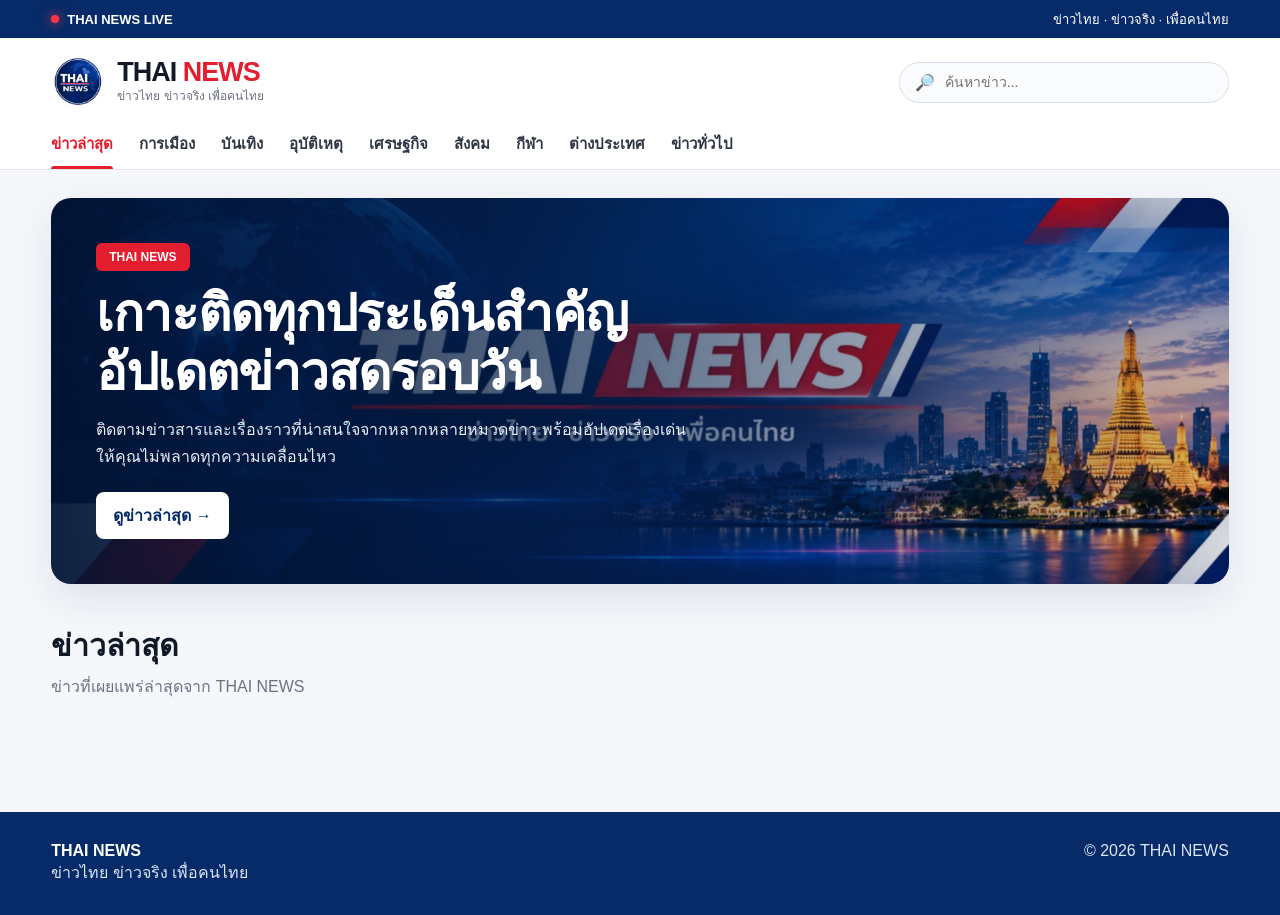
<file: index_.html>
<!DOCTYPE html>
<html lang="th">
<head>
<meta charset="UTF-8">
<meta name="viewport" content="width=device-width,initial-scale=1.0">
<meta name="description" content="THAI NEWS ข่าวไทย ข่าวจริง เพื่อคนไทย">
<meta name="theme-color" content="#071a3b">
<title>THAI NEWS</title>

<style>
*{box-sizing:border-box}
html{scroll-behavior:smooth}
body{
  margin:0;
  color:#111827;
  background:#f5f7fb;
  font-family:Arial,"Noto Sans Thai",Tahoma,sans-serif;
}
a{color:inherit}
button{font:inherit}

:root{
  --blue:#062b68;
  --blue2:#0b4ea2;
  --red:#e31e2f;
  --light:#f5f7fb;
  --muted:#6b7280;
  --line:#e5e7eb;
  --shadow:0 14px 40px rgba(8,30,65,.10);
}

.container{
  width:min(1180px,92%);
  margin:auto;
}

/* TOP BAR */
.topbar{
  background:var(--blue);
  color:#fff;
  font-size:13px;
}
.topbar-inner{
  min-height:38px;
  display:flex;
  align-items:center;
  justify-content:space-between;
  gap:15px;
}
.live{display:flex;align-items:center;gap:8px;font-weight:700}
.live-dot{
  width:8px;height:8px;border-radius:50%;
  background:#ff3345;box-shadow:0 0 12px #ff3345;
}

/* HEADER */
header{
  background:#fff;
  border-bottom:1px solid var(--line);
  position:sticky;
  top:0;
  z-index:20;
}
.header-main{
  display:flex;
  align-items:center;
  justify-content:space-between;
  gap:25px;
  padding:17px 0 13px;
}
.brand{
  display:flex;
  align-items:center;
  gap:12px;
  text-decoration:none;
}
.brand img{
  width:54px;height:54px;object-fit:contain;border-radius:50%;
}
.brand-text strong{
  display:block;
  font-size:27px;
  line-height:1;
  font-weight:900;
  letter-spacing:-1px;
}
.brand-text strong span{color:var(--red)}
.brand-text small{color:#6b7280;font-size:12px}

.search{
  width:min(330px,42vw);
  display:flex;
  align-items:center;
  gap:8px;
  border:1px solid #d8dee8;
  background:#fafbfd;
  border-radius:999px;
  padding:10px 15px;
}
.search input{
  border:0;outline:0;background:transparent;width:100%;font-size:14px;
}

/* NAV */
.nav-wrap{
  overflow-x:auto;
  scrollbar-width:none;
}
.nav-wrap::-webkit-scrollbar{display:none}
nav{
  display:flex;
  gap:26px;
  min-width:max-content;
}
nav a{
  position:relative;
  padding:10px 0 13px;
  text-decoration:none;
  font-size:15px;
  font-weight:800;
  color:#303744;
}
nav a:hover,nav a.active{color:var(--red)}
nav a.active:after{
  content:"";
  position:absolute;
  left:0;right:0;bottom:0;
  height:3px;background:var(--red);border-radius:5px 5px 0 0;
}

/* HERO */
.hero{
  margin:28px 0 38px;
  min-height:370px;
  border-radius:20px;
  overflow:hidden;
  position:relative;
  display:flex;
  align-items:flex-end;
  background:
    linear-gradient(90deg,rgba(2,20,52,.92) 0%,rgba(3,31,73,.65) 47%,rgba(2,20,52,.12) 100%),
    url("assets/banner.jpg") center/cover no-repeat;
  box-shadow:var(--shadow);
}
.hero-content{
  max-width:680px;
  color:#fff;
  padding:45px;
}
.hero-label{
  display:inline-flex;
  padding:7px 13px;
  border-radius:6px;
  background:var(--red);
  font-size:12px;
  font-weight:900;
  margin-bottom:14px;
}
.hero h1{
  font-size:clamp(30px,4vw,52px);
  line-height:1.15;
  margin:0 0 13px;
  letter-spacing:-1px;
}
.hero p{
  margin:0 0 22px;
  color:#e8edf7;
  line-height:1.7;
}
.hero-btn{
  display:inline-block;
  text-decoration:none;
  background:#fff;
  color:var(--blue);
  font-weight:900;
  padding:11px 17px;
  border-radius:8px;
}

/* SECTION */
.section-head{
  display:flex;
  align-items:end;
  justify-content:space-between;
  gap:20px;
  margin:0 0 18px;
}
.section-head h1,.section-head h2{
  margin:0;
  font-size:30px;
}
.section-head p{margin:5px 0 0;color:var(--muted)}
.count{font-size:13px;color:var(--muted)}

/* NEWS GRID */
.news-list{
  display:grid;
  grid-template-columns:repeat(3,minmax(0,1fr));
  gap:22px;
  padding-bottom:65px;
}
.news-card{
  background:#fff;
  border:1px solid #e4e8ef;
  border-radius:16px;
  overflow:hidden;
  box-shadow:0 7px 25px rgba(20,40,70,.06);
  transition:transform .2s,box-shadow .2s;
}
.news-card:hover{
  transform:translateY(-4px);
  box-shadow:0 15px 35px rgba(20,40,70,.12);
}
.news-cover{
  width:100%;
  aspect-ratio:16/9;
  object-fit:cover;
  display:block;
  background:#dce4ef;
}
.news-body{padding:18px}
.category{
  color:var(--red);
  font-size:12px;
  font-weight:900;
  margin-bottom:8px;
}
.news-title{
  margin:0;
  font-size:20px;
  line-height:1.45;
}
.news-summary{
  margin:10px 0 0;
  color:#6b7280;
  line-height:1.65;
  font-size:14px;
  display:-webkit-box;
  -webkit-line-clamp:3;
  -webkit-box-orient:vertical;
  overflow:hidden;
}
.news-meta{
  display:flex;
  justify-content:space-between;
  align-items:center;
  gap:10px;
  margin-top:15px;
  color:#8a93a1;
  font-size:12px;
}
.read-btn{
  margin-top:15px;
  width:100%;
  border:0;
  border-radius:8px;
  padding:11px;
  background:var(--blue);
  color:#fff;
  font-weight:900;
  cursor:pointer;
}
.read-btn:hover{background:var(--blue2)}

/* ARTICLE */
.article{
  background:#fff;
  border:1px solid #e4e8ef;
  border-radius:18px;
  box-shadow:var(--shadow);
  max-width:900px;
  margin:30px auto 70px;
  overflow:hidden;
}
.article-head{padding:32px 35px 0}
.article-category{color:var(--red);font-weight:900;font-size:13px}
.article h1{
  margin:9px 0 12px;
  font-size:clamp(28px,4vw,44px);
  line-height:1.35;
}
.article-summary{
  color:#5f6877;
  font-size:17px;
  line-height:1.75;
}
.article-date{color:#8a93a1;font-size:13px;margin-top:12px}
.article-cover{
  width:100%;
  max-height:600px;
  object-fit:cover;
  display:block;
  margin-top:25px;
}
.article-content{
  padding:28px 35px 0;
  font-size:18px;
  line-height:2;
  color:#252b35;
  white-space:pre-wrap;
  overflow-wrap:anywhere;
}
.content-image{
  display:block;
  width:auto;
  max-width:calc(100% - 70px);
  max-height:800px;
  object-fit:contain;
  margin:28px auto;
  border-radius:12px;
}
.article-actions{
  display:flex;
  flex-wrap:wrap;
  gap:10px;
  padding:28px 35px 35px;
}
.action-btn{
  border:0;
  border-radius:8px;
  padding:11px 16px;
  cursor:pointer;
  font-weight:900;
}
.back-btn{background:#edf1f6;color:#263244}
.share-btn{background:var(--red);color:#fff}

/* EMPTY = โล่งจริง */
.empty{
  display:none;
  min-height:280px;
}

/* ERROR */
.error-box{
  background:#fff;
  border:1px solid #f0c4c8;
  border-radius:14px;
  padding:30px;
  color:#9b1c27;
  margin-bottom:50px;
}

/* FOOTER */
footer{
  background:var(--blue);
  color:#dce6f6;
  padding:30px 0;
  margin-top:30px;
}
.footer-inner{
  display:flex;justify-content:space-between;gap:20px;flex-wrap:wrap;
}
footer strong{color:#fff}

/* MOBILE */
@media(max-width:900px){
  .news-list{grid-template-columns:repeat(2,minmax(0,1fr))}
  .hero{min-height:330px}
}
@media(max-width:650px){
  .container{width:92%}
  .header-main{align-items:flex-start}
  .search{display:none}
  .brand img{width:40px;height:40px}
  .brand-text strong{font-size:24px}
  nav{gap:19px}
  nav a{font-size:14px}
  .hero{min-height:330px;border-radius:15px}
  .hero-content{padding:28px 25px}
  .hero h1{font-size:31px}
  .news-list{grid-template-columns:1fr}
  .section-head h1{font-size:27px}
  .article-head{padding:25px 20px 0}
  .article-content{padding:22px 20px 0;font-size:17px}
  .content-image{max-width:calc(100% - 40px)}
  .article-actions{padding:24px 20px 28px}
}
</style>
</head>

<body>

<div class="topbar">
  <div class="container topbar-inner">
    <div class="live"><span class="live-dot"></span> THAI NEWS LIVE</div>
    <div>ข่าวไทย · ข่าวจริง · เพื่อคนไทย</div>
  </div>
</div>

<header>
  <div class="container">
    <div class="header-main">
      <a class="brand" href="./index.html" onclick="goHome();return false;">
        <img src="assets/logo.png" alt="THAI NEWS">
        <div class="brand-text">
          <strong>THAI <span>NEWS</span></strong>
          <small>ข่าวไทย ข่าวจริง เพื่อคนไทย</small>
        </div>
      </a>

      <div class="search">
        🔎
        <input id="searchInput" type="search" placeholder="ค้นหาข่าว...">
      </div>
    </div>

    <div class="nav-wrap">
      <nav id="nav"></nav>
    </div>
  </div>
</header>

<main class="container">

  <section id="homePage">
    <div class="hero">
      <div class="hero-content">
        <div class="hero-label">THAI NEWS</div>
        <h1>เกาะติดทุกประเด็นสำคัญ<br>อัปเดตข่าวสดรอบวัน</h1>
        <p>ติดตามข่าวสารและเรื่องราวที่น่าสนใจจากหลากหลายหมวดข่าว พร้อมอัปเดตเรื่องเด่นให้คุณไม่พลาดทุกความเคลื่อนไหว</p>
        <a class="hero-btn" href="#latest" onclick="showLatest();return false;">ดูข่าวล่าสุด →</a>
      </div>
    </div>

    <div class="section-head" id="latest">
      <div>
        <h1 id="pageTitle">ข่าวล่าสุด</h1>
        <p id="pageSub">ข่าวที่เผยแพร่ล่าสุดจาก THAI NEWS</p>
      </div>
      <div class="count" id="newsCount"></div>
    </div>

    <div id="newsList" class="news-list"></div>
    <div id="errorBox" style="display:none" class="error-box"></div>
  </section>

  <section id="articlePage" style="display:none"></section>
</main>

<footer>
  <div class="container footer-inner">
    <div><strong>THAI NEWS</strong><br>ข่าวไทย ข่าวจริง เพื่อคนไทย</div>
    <div>© <span id="year"></span> THAI NEWS</div>
  </div>
</footer>

<script>
/* =====================================================
   THAI NEWS - SUPABASE FRONTEND
   รองรับข้อมูลจาก Admin รุ่นเดิม:
   cover / content_image
   และรุ่นใหม่:
   cover_image / content_images
===================================================== */

const SUPABASE_URL = "https://vkzqqykkuvsbjzhnauxe.supabase.co";
const SUPABASE_KEY = "sb_publishable_PClUbzNwuPKhvZ0QfHBn6g_Dhkm5Tos";
const TABLE = "news_articles";
const SITE_URL = "https://thanwabuspracng850-ctrl.github.io/thai-news/";

const CATEGORIES = [
  "ข่าวล่าสุด",
  "การเมือง",
  "บันเทิง",
  "อุบัติเหตุ",
  "เศรษฐกิจ",
  "สังคม",
  "กีฬา",
  "ต่างประเทศ",
  "ข่าวทั่วไป"
];

let cachedNews = [];
let currentCategory = "ข่าวล่าสุด";
let searchTerm = "";

const $ = id => document.getElementById(id);

function escapeHTML(value){
  return String(value ?? "").replace(/[&<>"']/g, c => ({
    "&":"&amp;",
    "<":"&lt;",
    ">":"&gt;",
    '"':"&quot;",
    "'":"&#039;"
  }[c]));
}

function normalize(value){
  return String(value || "").trim().replace(/\s+/g,"");
}

function formatDate(value){
  if(!value) return "";
  const d = new Date(value);
  if(Number.isNaN(d.getTime())) return "";
  return d.toLocaleString("th-TH",{
    year:"numeric",
    month:"short",
    day:"numeric",
    hour:"2-digit",
    minute:"2-digit"
  });
}

function getCover(item){
  return item?.cover_image || item?.cover || item?.image || item?.thumbnail || "";
}

function getContentImages(item){
  let value = item?.content_images ?? item?.content_image ?? item?.images ?? [];

  if(!value) return [];

  if(Array.isArray(value)) return value.filter(Boolean);

  if(typeof value === "string"){
    try{
      const parsed = JSON.parse(value);
      if(Array.isArray(parsed)) return parsed.filter(Boolean);
      if(parsed) return [parsed];
    }catch(e){
      if(value.startsWith("data:image/") || value.startsWith("http")){
        return [value];
      }
    }
  }

  return [];
}

async function supabase(path, options = {}){
  const response = await fetch(
    `${SUPABASE_URL}/rest/v1/${path}`,
    {
      ...options,
      headers:{
        apikey:SUPABASE_KEY,
        Authorization:`Bearer ${SUPABASE_KEY}`,
        ...(options.headers || {})
      }
    }
  );

  const text = await response.text();
  let data = null;

  try{
    data = text ? JSON.parse(text) : null;
  }catch(e){}

  if(!response.ok){
    throw new Error(
      data?.message ||
      data?.hint ||
      data?.details ||
      data?.error_description ||
      text ||
      `HTTP ${response.status}`
    );
  }

  return data;
}

function getLocalNews(){
  try{
    const raw = localStorage.getItem("thaiNewsData");
    if(!raw) return [];

    const parsed = JSON.parse(raw);

    if(Array.isArray(parsed)) return parsed;
    if(parsed && Array.isArray(parsed.news)) return parsed.news;

    return [];
  }catch(error){
    console.warn("อ่านข่าวเก่าจาก localStorage ไม่สำเร็จ", error);
    return [];
  }
}

function normalizeLocalNews(item,index){
  return {
    ...item,
    id: item.id || item.uuid || item.newsId || `local-${index}`,
    title: item.title || item.headline || item.newsTitle || "ไม่มีหัวข่าว",
    category: item.category || item.type || item["หมวดหมู่"] || item["หมวดข่าว"] || "ข่าว",
    summary: item.summary || item.description || item.subtitle || item.excerpt || "",
    content: item.content || item.body || item.article || item.newsContent || "",
    cover_image:
      item.cover_image ||
      item.cover ||
      item.coverImage ||
      item.image ||
      item.imageUrl ||
      item.thumbnail ||
      "",
    content_images:
      item.content_images ||
      item.contentImage ||
      item.articleImage ||
      item.detailImage ||
      item.bodyImage ||
      [],
    created_at:
      item.created_at ||
      item.createdAt ||
      item.publishedAt ||
      item.date ||
      ""
  };
}

async function loadNews(){
  let remote = [];

  try{
    const data = await supabase(
      `${TABLE}?select=*&published=eq.true&order=created_at.desc`
    );
    remote = Array.isArray(data) ? data : [];
  }catch(error){
    console.warn("โหลดข่าวจาก Supabase ไม่สำเร็จ", error);
  }

  const local = getLocalNews().map(normalizeLocalNews);

  // รวมข่าวเก่ากับข่าวจากฐานข้อมูล โดยไม่สร้างข่าวซ้ำ
  const merged = [...remote];
  const keys = new Set(
    merged.map(item =>
      String(item.id || item.title || "").trim()
    )
  );

  for(const item of local){
    const key = String(item.id || item.title || "").trim();
    if(!keys.has(key)){
      merged.push(item);
      keys.add(key);
    }
  }

  merged.sort((a,b) => {
    const da = new Date(a.created_at || 0).getTime() || 0;
    const db = new Date(b.created_at || 0).getTime() || 0;
    return db - da;
  });

  cachedNews = merged;
  return cachedNews;
}

function buildNavigation(){
  $("nav").innerHTML = CATEGORIES.map(category => {
    const isLatest = category === "ข่าวล่าสุด";

    return `
      <a
        href="${isLatest ? "./index.html" : `./index.html?category=${encodeURIComponent(category)}`}"
        data-category="${escapeHTML(category)}"
        onclick="navigateCategory('${encodeURIComponent(category)}');return false;"
      >${escapeHTML(category)}</a>
    `;
  }).join("");
}

function setActiveNav(category){
  document.querySelectorAll("#nav a").forEach(a => {
    a.classList.toggle(
      "active",
      normalize(a.dataset.category) === normalize(category)
    );
  });
}

function filterNews(news){
  let result = [...news];

  if(currentCategory && currentCategory !== "ข่าวล่าสุด"){
    result = result.filter(
      item => normalize(item.category) === normalize(currentCategory)
    );
  }

  if(searchTerm){
    const q = searchTerm.toLowerCase();
    result = result.filter(item =>
      `${item.title || ""} ${item.summary || ""} ${item.content || ""} ${item.category || ""}`
      .toLowerCase()
      .includes(q)
    );
  }

  return result;
}

function renderNews(){
  const list = filterNews(cachedNews);
  const box = $("newsList");

  /* ถ้าไม่มีข่าว ให้เป็นพื้นที่โล่งจริง */
  box.innerHTML = "";
  $("errorBox").style.display = "none";
  $("newsCount").textContent = list.length ? `${list.length} ข่าว` : "";

  if(currentCategory === "ข่าวล่าสุด"){
    $("pageTitle").textContent = "ข่าวล่าสุด";
    $("pageSub").textContent = searchTerm
      ? `ผลการค้นหา "${searchTerm}"`
      : "ข่าวที่เผยแพร่ล่าสุดจาก THAI NEWS";
  }else{
    $("pageTitle").textContent = currentCategory;
    $("pageSub").textContent = searchTerm
      ? `ผลการค้นหา "${searchTerm}" ในหมวด ${currentCategory}`
      : `ข่าวในหมวด ${currentCategory}`;
  }

  list.forEach(item => {
    const card = document.createElement("article");
    card.className = "news-card";

    const cover = getCover(item);

    const image = document.createElement("img");
    image.className = "news-cover";
    image.alt = item.title || "THAI NEWS";
    image.loading = "lazy";
    image.src = cover || "assets/banner.jpg";
    image.onerror = () => { image.src = "assets/banner.jpg"; };

    const body = document.createElement("div");
    body.className = "news-body";

    const category = document.createElement("div");
    category.className = "category";
    category.textContent = item.category || "ข่าว";

    const title = document.createElement("h2");
    title.className = "news-title";
    title.textContent = item.title || "ไม่มีหัวข่าว";

    const summary = document.createElement("div");
    summary.className = "news-summary";
    summary.textContent = item.summary || "";

    const meta = document.createElement("div");
    meta.className = "news-meta";
    meta.textContent = formatDate(item.created_at);

    const button = document.createElement("button");
    button.className = "read-btn";
    button.textContent = "อ่านข่าวต่อ →";
    button.onclick = () => openArticle(item.id);

    body.append(category,title,summary,meta,button);
    card.append(image,body);
    box.appendChild(card);
  });
}

function setURL(params = {}){
  const url = new URL(location.href);

  url.search = "";

  Object.entries(params).forEach(([key,value]) => {
    if(value !== null && value !== undefined && value !== ""){
      url.searchParams.set(key,value);
    }
  });

  history.pushState({}, "", url);
}

async function navigateCategory(encodedCategory){
  const category = decodeURIComponent(encodedCategory);

  if(category === "ข่าวล่าสุด"){
    setURL({});
  }else{
    setURL({category});
  }

  currentCategory = category;
  searchTerm = "";
  $("searchInput").value = "";

  $("homePage").style.display = "block";
  $("articlePage").style.display = "none";
  setActiveNav(category);
  renderNews();
  window.scrollTo({top:0,behavior:"smooth"});
}

function showLatest(){
  setURL({});
  currentCategory = "ข่าวล่าสุด";
  searchTerm = "";
  $("searchInput").value = "";
  $("homePage").style.display = "block";
  $("articlePage").style.display = "none";
  setActiveNav("ข่าวล่าสุด");
  renderNews();
  window.scrollTo({top:0,behavior:"smooth"});
}

function goHome(){
  showLatest();
}

async function findArticle(id){
  const local = cachedNews.find(
    item => String(item.id) === String(id)
  );

  if(local) return local;

  const rows = await supabase(
    `${TABLE}?select=*&id=eq.${encodeURIComponent(id)}&published=eq.true&limit=1`
  );

  return Array.isArray(rows) ? rows[0] : null;
}

async function openArticle(id, updateURL = true){
  try{
    const item = await findArticle(id);

    if(!item){
      $("homePage").style.display = "none";
      $("articlePage").style.display = "block";
      $("articlePage").innerHTML = `
        <div class="article">
          <div class="article-head">
            <h1>ไม่พบข่าวนี้</h1>
          </div>
          <div class="article-actions">
            <button class="action-btn back-btn" onclick="goHome()">← กลับหน้าข่าว</button>
          </div>
        </div>
      `;
      return;
    }

    if(updateURL){
      setURL({article:String(item.id)});
    }

    document.title = `${item.title || "ข่าว"} | THAI NEWS`;

    const article = document.createElement("article");
    article.className = "article";

    const head = document.createElement("div");
    head.className = "article-head";

    const cat = document.createElement("div");
    cat.className = "article-category";
    cat.textContent = item.category || "ข่าว";

    const title = document.createElement("h1");
    title.textContent = item.title || "ไม่มีหัวข่าว";

    const summary = document.createElement("div");
    summary.className = "article-summary";
    summary.textContent = item.summary || "";

    const date = document.createElement("div");
    date.className = "article-date";
    date.textContent = formatDate(item.created_at);

    head.append(cat,title,summary,date);

    const cover = getCover(item);
    if(cover){
      const img = document.createElement("img");
      img.className = "article-cover";
      img.src = cover;
      img.alt = item.title || "ภาพข่าว";
      article.append(head,img);
    }else{
      article.append(head);
    }

    const content = document.createElement("div");
    content.className = "article-content";
    content.textContent = item.content || "";
    article.append(content);

    getContentImages(item).forEach(src => {
      const img = document.createElement("img");
      img.className = "content-image";
      img.src = src;
      img.alt = "ภาพประกอบข่าว";
      img.loading = "lazy";
      article.append(img);
    });

    const actions = document.createElement("div");
    actions.className = "article-actions";

    const back = document.createElement("button");
    back.className = "action-btn back-btn";
    back.textContent = "← กลับหน้าข่าว";
    back.onclick = goHome;

    const share = document.createElement("button");
    share.className = "action-btn share-btn";
    share.textContent = "แชร์ข่าว";
    share.onclick = () => shareArticle(item);

    actions.append(back,share);
    article.append(actions);

    $("homePage").style.display = "none";
    $("articlePage").style.display = "block";
    $("articlePage").innerHTML = "";
    $("articlePage").appendChild(article);

    window.scrollTo({top:0,behavior:"smooth"});

  }catch(error){
    console.error(error);
    $("homePage").style.display = "none";
    $("articlePage").style.display = "block";
    $("articlePage").innerHTML = `
      <div class="article">
        <div class="article-head">
          <h1>เปิดข่าวไม่สำเร็จ</h1>
          <div class="article-summary">${escapeHTML(error.message)}</div>
        </div>
        <div class="article-actions">
          <button class="action-btn back-btn" onclick="goHome()">← กลับหน้าข่าว</button>
        </div>
      </div>
    `;
  }
}

async function shareArticle(item){
  const url = new URL(
    "./index.html",
    SITE_URL
  );

  url.searchParams.set("article",String(item.id));

  const shareData = {
    title:item.title || "THAI NEWS",
    text:item.summary || item.title || "อ่านข่าวจาก THAI NEWS",
    url:url.href
  };

  try{
    if(navigator.share){
      await navigator.share(shareData);
      return;
    }

    await navigator.clipboard.writeText(url.href);
    alert("คัดลอกลิงก์ข่าวแล้ว");
  }catch(error){
    if(error.name !== "AbortError"){
      prompt("คัดลอกลิงก์ข่าวนี้:",url.href);
    }
  }
}

function readRoute(){
  const params = new URLSearchParams(location.search);
  const articleId = params.get("article");
  const category = params.get("category");

  if(articleId){
    openArticle(articleId,false);
    return;
  }

  document.title = "THAI NEWS";
  currentCategory = category || "ข่าวล่าสุด";
  searchTerm = "";
  $("searchInput").value = "";

  $("homePage").style.display = "block";
  $("articlePage").style.display = "none";

  setActiveNav(currentCategory);
  renderNews();
  window.scrollTo({top:0,behavior:"smooth"});
}

$("searchInput").addEventListener("input",e => {
  searchTerm = e.target.value.trim();
  renderNews();
});

window.addEventListener("popstate",async () => {
  await loadNews();
  readRoute();
});

async function start(){
  buildNavigation();
  $("year").textContent = new Date().getFullYear();

  try{
    await loadNews();
    readRoute();
  }catch(error){
    console.error(error);
    $("newsList").innerHTML = "";
    $("errorBox").style.display = "block";
    $("errorBox").textContent =
      "เชื่อมต่อฐานข่าวไม่สำเร็จ: " + error.message;
  }
}

start();
</script>

</body>
</html>
</file>
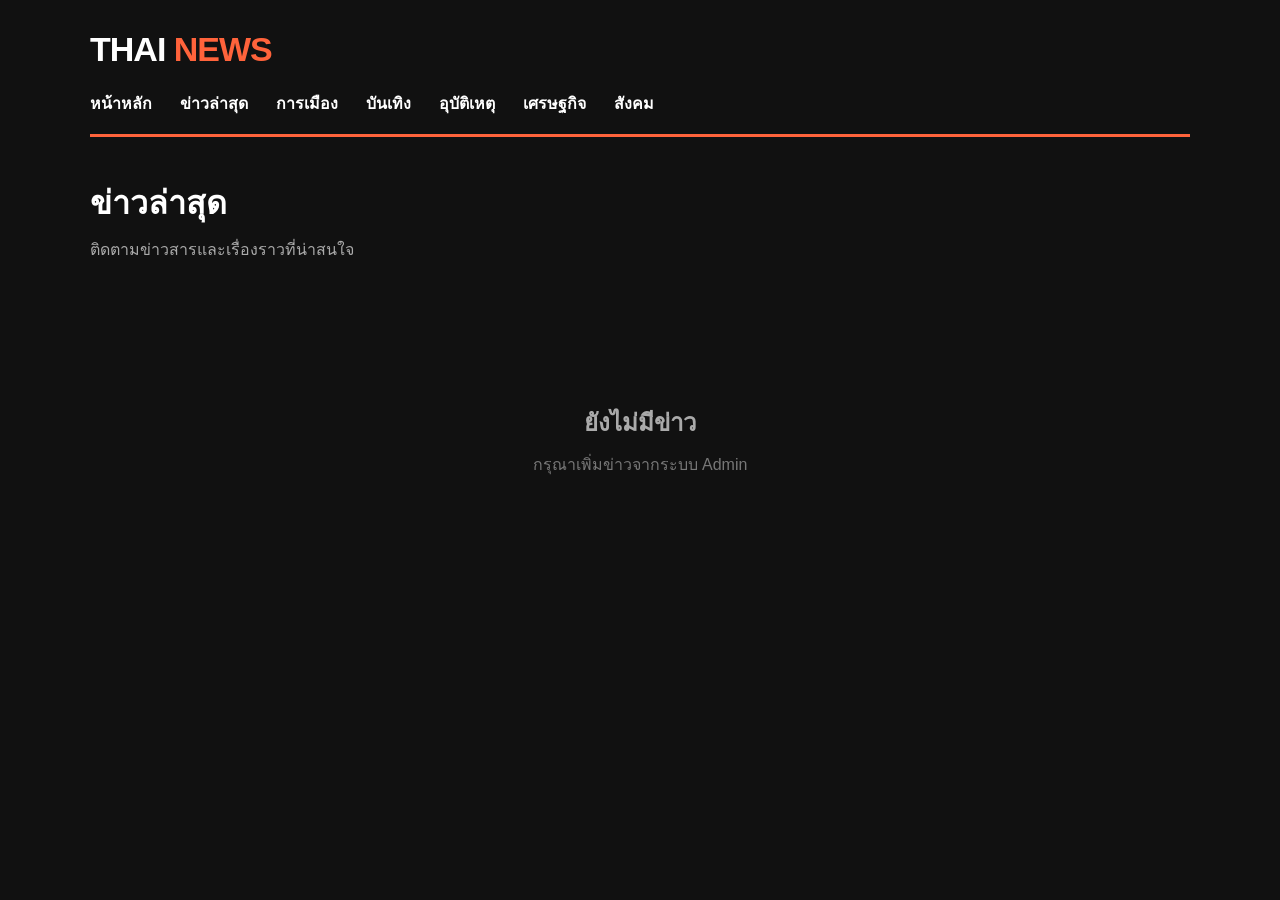
<file: index_read_news(1)(1).html>
<!DOCTYPE html>
<html lang="th">
<head>
<meta charset="UTF-8">
<meta name="viewport" content="width=device-width, initial-scale=1.0">

<title>THAI NEWS</title>

<style>

* {
    box-sizing: border-box;
}

html {
    scroll-behavior: smooth;
}

body {
    margin: 0;
    background: #111;
    color: #fff;
    font-family: Arial, "Noto Sans Thai", sans-serif;
}

/* =========================
   MAIN CONTAINER
========================= */

.container {
    width: min(1100px, 92%);
    margin: 0 auto;
}

/* =========================
   HEADER
========================= */

header {
    padding-top: 30px;
}

.logo {
    font-size: 34px;
    font-weight: 900;
    margin-bottom: 22px;
    letter-spacing: -1px;
}

.logo span {
    color: #ff633b;
}

nav {
    display: flex;
    flex-wrap: wrap;
    gap: 28px;

    padding-bottom: 18px;

    border-bottom: 3px solid #ff633b;
}

nav a {
    color: #fff;
    text-decoration: none;
    font-size: 16px;
    font-weight: 700;

    cursor: pointer;

    transition: 0.2s;
}

nav a:hover {
    color: #ff633b;
}

/* =========================
   PAGE TITLE
========================= */

.page-title {
    margin-top: 40px;
}

.page-title h1 {
    margin: 0 0 8px;
    font-size: 32px;
}

.page-title p {
    margin: 0;
    color: #aaa;
    line-height: 1.7;
}

/* =========================
   NEWS LIST
========================= */

.news-list {
    margin-top: 30px;

    display: flex;
    flex-direction: column;

    gap: 20px;
}

/* =========================
   NEWS CARD
========================= */

.news-card {
    display: flex;

    gap: 24px;

    padding: 18px;

    background: #181818;

    border: 1px solid #555;

    border-radius: 16px;

    transition: 0.2s;
}

.news-card:hover {
    border-color: #ff633b;
}

/* =========================
   COVER
========================= */

.news-cover {
    width: 280px;
    height: 170px;

    flex-shrink: 0;

    object-fit: cover;

    border-radius: 10px;

    background: #222;
}

/* =========================
   NEWS INFO
========================= */

.news-info {
    flex: 1;
    min-width: 0;
}

.category {
    color: #ff7048;

    font-weight: bold;

    margin-bottom: 8px;
}

.news-title {
    margin: 0 0 10px;

    font-size: 25px;

    line-height: 1.4;
}

.news-description {
    color: #ccc;

    line-height: 1.7;

    font-size: 16px;
}

.news-date {
    color: #888;

    font-size: 13px;

    margin-top: 10px;
}

/* =========================
   READ BUTTON
========================= */

.read-btn {
    display: inline-block;

    margin-top: 14px;

    padding: 10px 18px;

    border: 0;

    border-radius: 8px;

    background: #ff633b;

    color: white;

    font-size: 14px;

    font-weight: bold;

    cursor: pointer;

    transition: 0.2s;
}

.read-btn:hover {
    background: #ff815e;
}

/* =========================
   EMPTY
========================= */

.empty {
    text-align: center;

    padding: 90px 20px;

    color: #777;
}

.empty h2 {
    margin-bottom: 10px;

    color: #aaa;
}

.empty p {
    margin: 0;
}

/* =========================
   ARTICLE
========================= */

.article {
    max-width: 900px;

    margin: 45px auto 80px;
}

.article-category {
    color: #ff7048;

    font-weight: bold;

    margin-bottom: 10px;
}

.article h1 {
    margin: 0 0 15px;

    font-size: 38px;

    line-height: 1.4;
}

.article-date {
    color: #888;

    margin-bottom: 25px;
}

/* =========================
   ARTICLE COVER
========================= */

.article-cover {
    display: block;

    width: 100%;

    max-height: 550px;

    object-fit: cover;

    border-radius: 14px;

    margin-bottom: 30px;
}

/* =========================
   ARTICLE CONTENT
========================= */

.article-content {
    color: #eee;

    font-size: 18px;

    line-height: 2;

    white-space: pre-line;

    word-break: break-word;
}

/* =========================
   CONTENT IMAGE
========================= */

.content-image {
    display: block;

    width: 100%;

    max-width: 750px;

    max-height: 600px;

    object-fit: contain;

    margin: 30px auto;

    border-radius: 12px;
}

/* =========================
   BACK BUTTON
========================= */

.back-btn {
    margin-top: 35px;

    padding: 11px 20px;

    border: 0;

    border-radius: 8px;

    background: #ff633b;

    color: #fff;

    font-weight: bold;

    cursor: pointer;
}

.back-btn:hover {
    background: #ff815e;
}

/* =========================
   MOBILE
========================= */

@media (max-width: 700px) {

    .container {
        width: 94%;
    }

    .logo {
        font-size: 28px;
    }

    nav {
        gap: 15px;
    }

    nav a {
        font-size: 14px;
    }

    .news-card {
        flex-direction: column;
    }

    .news-cover {
        width: 100%;
        height: 220px;
    }

    .news-title {
        font-size: 21px;
    }

    .article h1 {
        font-size: 28px;
    }

    .article-content {
        font-size: 16px;
        line-height: 1.9;
    }

}

</style>
</head>


<body>


<!-- ======================================
     HEADER
======================================= -->

<header class="container">

    <div class="logo">
        THAI <span>NEWS</span>
    </div>


    <nav>

        <a href="#" onclick="showAllNews(); return false;">
            หน้าหลัก
        </a>

        <a href="#" onclick="filterCategory('ข่าวล่าสุด'); return false;">
            ข่าวล่าสุด
        </a>

        <a href="#" onclick="filterCategory('การเมือง'); return false;">
            การเมือง
        </a>

        <a href="#" onclick="filterCategory('บันเทิง'); return false;">
            บันเทิง
        </a>

        <a href="#" onclick="filterCategory('อุบัติเหตุ'); return false;">
            อุบัติเหตุ
        </a>

        <a href="#" onclick="filterCategory('เศรษฐกิจ'); return false;">
            เศรษฐกิจ
        </a>

        <a href="#" onclick="filterCategory('สังคม'); return false;">
            สังคม
        </a>

    </nav>

</header>


<!-- ======================================
     MAIN
======================================= -->

<main class="container">


    <!-- ================================
         HOME
    ================================= -->

    <section id="homePage">

        <div class="page-title">

            <h1 id="pageTitle">
                ข่าวล่าสุด
            </h1>

            <p id="pageSubtitle">
                ติดตามข่าวสารและเรื่องราวที่น่าสนใจ
            </p>

        </div>


        <div
            id="newsList"
            class="news-list"
        ></div>

    </section>



    <!-- ================================
         ARTICLE
    ================================= -->

    <section
        id="articlePage"
        style="display:none;"
    ></section>


</main>



<script>

/* =====================================================
   THAI NEWS SYSTEM
===================================================== */


const SUPABASE_URL = "https://vkzqqykkuvsbjzhnauxe.supabase.co";
const SUPABASE_KEY = "sb_publishable_PClUbzNwuPKhvZ0QfHBn6g_Dhkm5Tos";
const API_URL = `${SUPABASE_URL}/rest/v1/news`;
const newsList = document.getElementById("newsList");
const homePage = document.getElementById("homePage");
const articlePage = document.getElementById("articlePage");
const pageTitle = document.getElementById("pageTitle");
const pageSubtitle = document.getElementById("pageSubtitle");

async function getNews() {
  try {
    const res = await fetch(`${API_URL}?select=*&order=created_at.desc`, {
      headers: {"apikey": SUPABASE_KEY, "Authorization": `Bearer ${SUPABASE_KEY}`}
    });
    if(!res.ok) throw new Error(await res.text());
    const rows = await res.json();
    return rows.map(row => ({
      id: row.id,
      category: row.category || "ข่าว",
      title: row.title || "",
      summary: row.summary || "",
      content: row.content || "",
      coverImage: row.image_url || row.cover_image || "",
      contentImages: Array.isArray(row.content_images) ? row.content_images : (typeof row.content_images === "string" ? (()=>{try{return JSON.parse(row.content_images)}catch{return []}})() : []),
      createdAt: row.created_at || ""
    }));
  } catch(error) {
    console.error("ไม่สามารถอ่านข่าวจาก Supabase", error);
    return [];
  }
}

/* =====================================================
   GET VALUE
===================================================== */

function getValue(item, names) {

    for (const name of names) {

        if (
            item &&
            item[name] !== undefined &&
            item[name] !== null &&
            item[name] !== ""
        ) {

            return item[name];

        }

    }


    return "";

}



/* =====================================================
   ESCAPE HTML
===================================================== */

function escapeHTML(text) {

    return String(text || "")

        .replace(/&/g, "&amp;")

        .replace(/</g, "&lt;")

        .replace(/>/g, "&gt;")

        .replace(/"/g, "&quot;")

        .replace(/'/g, "&#039;");

}



/* =====================================================
   NORMALIZE CATEGORY
===================================================== */

function normalizeCategory(category) {

    if (!category) {

        return "";

    }


    return String(category)

        .trim()

        .replace(/\s+/g, "");

}



/* =====================================================
   RENDER NEWS
===================================================== */

async function renderNews(category = "") {


    const news =
        await getNews();


    newsList.innerHTML = "";


    let filteredNews =
        news;



    /* --------------------------------
       กรองหมวด
    -------------------------------- */

    if (
        category &&
        category !== "ข่าวล่าสุด"
    ) {

        filteredNews =
            news.filter(item => {


                const itemCategory =
                    getValue(
                        item,
                        [
                            "category",
                            "type",
                            "หมวดหมู่",
                            "หมวดข่าว"
                        ]
                    );


                return normalizeCategory(
                    itemCategory
                )
                ===
                normalizeCategory(
                    category
                );

            });

    }



    /* --------------------------------
       ไม่มีข่าว
    -------------------------------- */

    if (!filteredNews.length) {

        newsList.innerHTML = `

            <div class="empty">

                <h2>
                    ยังไม่มีข่าว
                </h2>

                <p>
                    ${
                        category &&
                        category !== "ข่าวล่าสุด"
                        ?
                        "ยังไม่มีข่าวในหมวด " +
                        escapeHTML(category)
                        :
                        "กรุณาเพิ่มข่าวจากระบบ Admin"
                    }
                </p>

            </div>

        `;

        return;

    }



    /* --------------------------------
       แสดงข่าว
    -------------------------------- */

    filteredNews.forEach(item => {


        const originalIndex =
            news.indexOf(item);



        const id =
            getValue(
                item,
                [
                    "id",
                    "uuid",
                    "newsId"
                ]
            )
            ||
            originalIndex;



        const title =
            getValue(
                item,
                [
                    "title",
                    "headline",
                    "newsTitle"
                ]
            )
            ||
            "ไม่มีหัวข่าว";



        const itemCategory =
            getValue(
                item,
                [
                    "category",
                    "type",
                    "หมวดหมู่",
                    "หมวดข่าว"
                ]
            )
            ||
            "ข่าว";



        const description =
            getValue(
                item,
                [
                    "description",
                    "summary",
                    "subtitle",
                    "excerpt"
                ]
            );



        const cover =
            getValue(
                item,
                [
                    "cover",
                    "coverImage",
                    "image",
                    "imageUrl",
                    "thumbnail"
                ]
            );



        const date =
            getValue(
                item,
                [
                    "date",
                    "createdAt",
                    "publishedAt"
                ]
            );



        const card =
            document.createElement(
                "article"
            );


        card.className =
            "news-card";



        let imageHTML = "";



        if (cover) {

            imageHTML = `

                <img
                    class="news-cover"
                    src="${cover}"
                    alt=""
                >

            `;

        }

        else {

            imageHTML = `

                <div
                    class="news-cover"
                    style="
                        display:flex;
                        align-items:center;
                        justify-content:center;
                        color:#777;
                    "
                >
                    THAI NEWS
                </div>

            `;

        }



        card.innerHTML = `

            ${imageHTML}


            <div class="news-info">


                <div class="category">

                    ${escapeHTML(
                        itemCategory
                    )}

                </div>


                <h2 class="news-title">

                    ${escapeHTML(
                        title
                    )}

                </h2>


                <div class="news-description">

                    ${escapeHTML(
                        description
                    )}

                </div>


                <div class="news-date">

                    ${escapeHTML(
                        date
                    )}

                </div>


                <button
                    class="read-btn"
                    onclick="openArticle(${JSON.stringify(String(id))})"
                >

                    อ่านข่าวต่อ →

                </button>


            </div>

        `;



        newsList.appendChild(card);


    });

}



/* =====================================================
   FILTER CATEGORY
===================================================== */

async function filterCategory(category) {


    homePage.style.display =
        "block";


    articlePage.style.display =
        "none";



    if (
        category === "ข่าวล่าสุด"
    ) {

        pageTitle.textContent =
            "ข่าวล่าสุด";


        pageSubtitle.textContent =
            "ติดตามข่าวสารและเรื่องราวที่น่าสนใจ";


        await renderNews();

    }

    else {

        pageTitle.textContent =
            category;


        pageSubtitle.textContent =
            "ข่าวสารในหมวด " +
            category;


        await renderNews(category);

    }



    window.scrollTo({

        top: 0,

        behavior: "smooth"

    });

}



/* =====================================================
   SHOW ALL NEWS
===================================================== */

async function showAllNews() {


    homePage.style.display =
        "block";


    articlePage.style.display =
        "none";


    pageTitle.textContent =
        "ข่าวล่าสุด";


    pageSubtitle.textContent =
        "ติดตามข่าวสารและเรื่องราวที่น่าสนใจ";


    renderNews();



    window.scrollTo({

        top: 0,

        behavior: "smooth"

    });

}



/* =====================================================
   OPEN ARTICLE
===================================================== */

async function openArticle(id) {


    const news =
        await getNews();



    const item =
        news.find(
            (article, index) => {


                const articleId =
                    getValue(
                        article,
                        [
                            "id",
                            "uuid",
                            "newsId"
                        ]
                    );


                return String(
                    articleId || index
                )
                ===
                String(id);

            }
        );



    if (!item) {

        alert(
            "ไม่พบข่าวนี้"
        );

        return;

    }



    const title =
        getValue(
            item,
            [
                "title",
                "headline",
                "newsTitle"
            ]
        )
        ||
        "ไม่มีหัวข่าว";



    const category =
        getValue(
            item,
            [
                "category",
                "type",
                "หมวดหมู่",
                "หมวดข่าว"
            ]
        )
        ||
        "ข่าว";



    const content =
        getValue(
            item,
            [
                "content",
                "body",
                "article",
                "newsContent"
            ]
        )
        ||
        "ไม่มีเนื้อหาข่าว";



    const cover =
        getValue(
            item,
            [
                "cover",
                "coverImage",
                "image",
                "imageUrl",
                "thumbnail"
            ]
        );



    const date =
        getValue(
            item,
            [
                "date",
                "createdAt",
                "publishedAt"
            ]
        );



    /*
       รองรับภาพเนื้อหา
    */

    const contentImage =
        getValue(
            item,
            [
                "contentImage",
                "articleImage",
                "detailImage",
                "bodyImage"
            ]
        );



    homePage.style.display =
        "none";


    articlePage.style.display =
        "block";



    let coverHTML = "";



    if (cover) {

        coverHTML = `

            <img
                class="article-cover"
                src="${cover}"
                alt=""
            >

        `;

    }



    let contentImageHTML = "";



    if (contentImage) {

        contentImageHTML = `

            <img
                class="content-image"
                src="${contentImage}"
                alt=""
            >

        `;

    }



    articlePage.innerHTML = `

        <article class="article">


            <div class="article-category">

                ${escapeHTML(
                    category
                )}

            </div>


            <h1>

                ${escapeHTML(
                    title
                )}

            </h1>


            <div class="article-date">

                ${escapeHTML(
                    date
                )}

            </div>


            ${coverHTML}


            <div class="article-content">

                ${escapeHTML(
                    content
                )}

            </div>


            ${contentImageHTML}


            <button
                class="back-btn"
                onclick="goHome()"
            >

                ← กลับหน้าข่าว

            </button>


        </article>

    `;



    window.scrollTo({

        top: 0,

        behavior: "smooth"

    });

}



/* =====================================================
   GO HOME
===================================================== */

async function goHome() {


    articlePage.style.display =
        "none";


    homePage.style.display =
        "block";


    pageTitle.textContent =
        "ข่าวล่าสุด";


    pageSubtitle.textContent =
        "ติดตามข่าวสารและเรื่องราวที่น่าสนใจ";


    renderNews();



    window.scrollTo({

        top: 0,

        behavior: "smooth"

    });

}



/* =====================================================
   AUTO UPDATE FROM ADMIN
===================================================== */

window.addEventListener(
    "storage",
    function(event) {


        if (
            event.key ===
            STORAGE_KEY
        ) {

            renderNews();

        }

    }
);



/* =====================================================
   START
===================================================== */

renderNews();

</script>

</body>
</html>
</file>
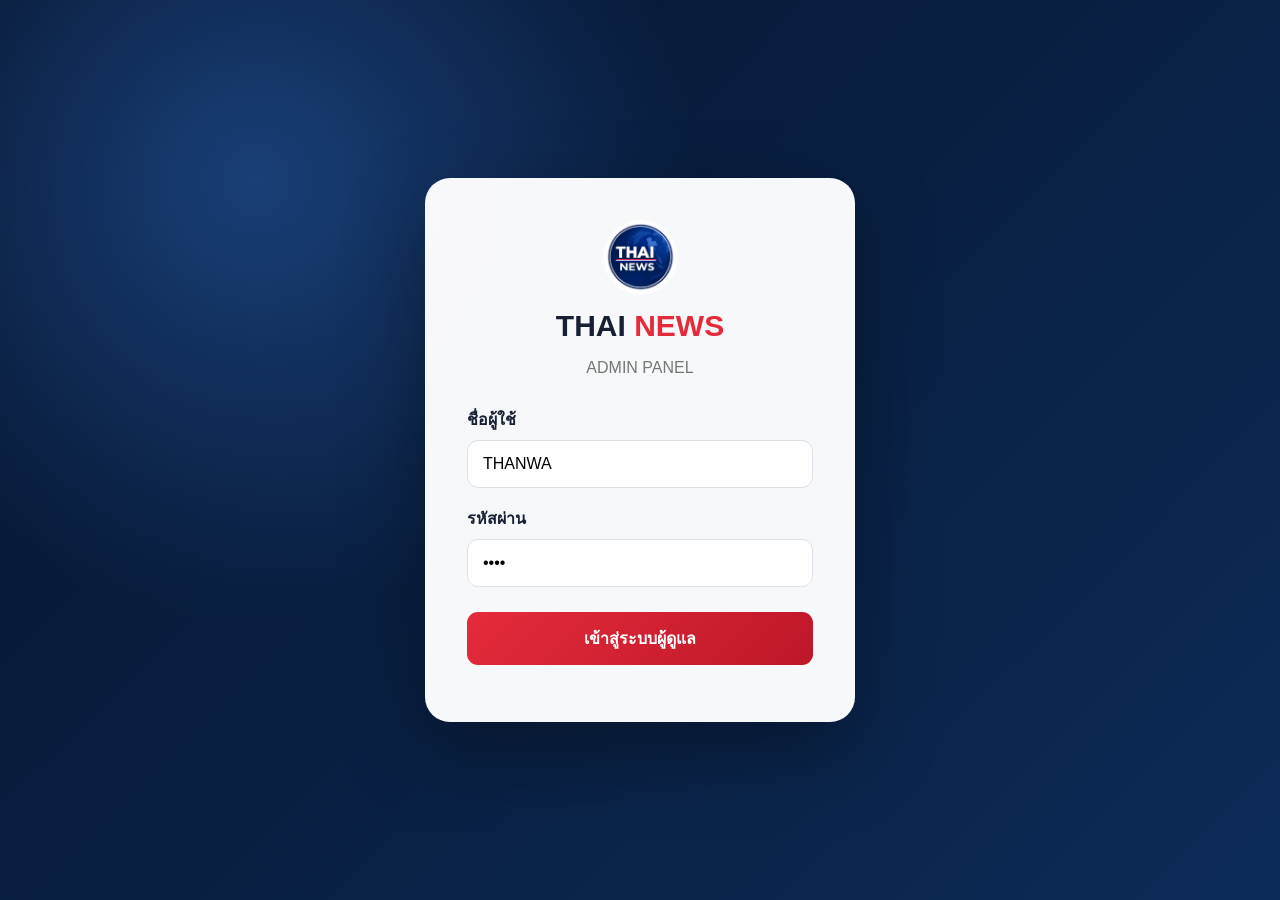
<file: THAI_NEWS_admin_new.html>
<!DOCTYPE html>
<html lang="th">
<head>
<meta charset="UTF-8">
<meta name="viewport" content="width=device-width,initial-scale=1">
<title>THAI NEWS — ADMIN</title>

<style>
*{box-sizing:border-box}

body{
margin:0;
font-family:Arial,"Noto Sans Thai",Tahoma,sans-serif;
background:#eef2f7;
color:#172033;
}

button,input,textarea,select{font:inherit}

.login{
min-height:100vh;
display:flex;
align-items:center;
justify-content:center;
background:
radial-gradient(circle at 20% 20%,#193f77,transparent 35%),
linear-gradient(135deg,#06142e,#0c2b57);
}

.login-box{
width:430px;
background:rgba(255,255,255,.97);
padding:42px;
border-radius:25px;
box-shadow:0 30px 80px rgba(0,0,0,.35);
}

.login-brand{
text-align:center;
}

.login-brand img{
width:75px;
height:75px;
border-radius:50%;
}

.login-brand h1{
font-size:30px;
margin:10px 0 3px;
}

.login-brand h1 span{color:#e52b3b}

.login-brand p{
color:#777;
margin-bottom:30px;
}

label{
display:block;
font-weight:bold;
margin:18px 0 8px;
}

input,textarea,select{
width:100%;
padding:14px 15px;
border:1px solid #dce1e8;
border-radius:11px;
outline:none;
background:#fff;
}

input:focus,textarea:focus,select:focus{
border-color:#e52b3b;
box-shadow:0 0 0 3px rgba(229,43,59,.1);
}

.login-btn,
.primary{
border:0;
background:linear-gradient(135deg,#e52b3b,#bd1729);
color:#fff;
font-weight:bold;
padding:14px 20px;
border-radius:11px;
cursor:pointer;
}

.login-btn{
width:100%;
margin-top:25px;
font-size:16px;
}

.error{
color:#e52b3b;
text-align:center;
margin-top:15px;
font-size:14px;
}

.admin{
display:none;
min-height:100vh;
}

.sidebar{
position:fixed;
left:0;
top:0;
bottom:0;
width:270px;
background:linear-gradient(180deg,#071b3a,#092a55);
color:#fff;
padding:22px 16px;
z-index:10;
}

.logo{
display:flex;
align-items:center;
gap:12px;
padding:10px;
margin-bottom:30px;
}

.logo img{
width:48px;
height:48px;
border-radius:50%;
}

.logo strong{
font-size:21px;
}

.logo span{color:#ef3340}

.menu-title{
font-size:11px;
color:#8da5c5;
padding:0 12px;
margin:20px 0 8px;
}

.menu{
display:block;
padding:13px 15px;
border-radius:10px;
margin:4px 0;
cursor:pointer;
color:#dce8f7;
}

.menu:hover,
.menu.active{
background:linear-gradient(90deg,#e52b3b,#bc1729);
color:#fff;
}

.main{
margin-left:270px;
}

.top{
height:80px;
background:#fff;
border-bottom:1px solid #e5e8ed;
display:flex;
align-items:center;
justify-content:space-between;
padding:0 35px;
}

.top-right{
display:flex;
align-items:center;
gap:15px;
}

.admin-name{
font-weight:bold;
color:#e52b3b;
}

.logout{
border:0;
background:#f2f3f5;
padding:9px 14px;
border-radius:8px;
cursor:pointer;
}

.page{
padding:35px;
max-width:1500px;
}

.page-title{
margin-bottom:25px;
}

.page-title h1{
margin:0;
font-size:32px;
}

.page-title p{
color:#77808e;
}

.stats{
display:grid;
grid-template-columns:repeat(4,1fr);
gap:18px;
margin-bottom:25px;
}

.stat{
background:#fff;
padding:23px;
border-radius:16px;
box-shadow:0 6px 20px rgba(0,0,0,.05);
}

.stat small{color:#7d8795}
.stat strong{
display:block;
font-size:31px;
margin-top:8px;
}

.panel{
background:#fff;
border-radius:18px;
padding:25px;
box-shadow:0 6px 20px rgba(0,0,0,.05);
margin-bottom:25px;
}

.panel h2{
margin-top:0;
}

.form-grid{
display:grid;
grid-template-columns:1fr 1fr;
gap:20px;
}

.full{grid-column:1/-1}

textarea{
min-height:180px;
resize:vertical;
}

.preview{
max-width:300px;
border-radius:12px;
margin-top:10px;
display:none;
}

.content-block{
border:1px solid #e1e5eb;
border-radius:14px;
padding:18px;
margin:15px 0;
background:#fafbfc;
position:relative;
}

.block-head{
display:flex;
justify-content:space-between;
align-items:center;
margin-bottom:10px;
font-weight:bold;
}

.remove{
border:0;
background:#ffe5e8;
color:#d82035;
padding:7px 10px;
border-radius:7px;
cursor:pointer;
}

.toolbar{
display:flex;
gap:10px;
flex-wrap:wrap;
margin:15px 0;
}

.toolbar button{
border:1px solid #ddd;
background:#fff;
padding:10px 14px;
border-radius:9px;
cursor:pointer;
}

.toolbar button:hover{
border-color:#e52b3b;
color:#e52b3b;
}

.news-table{
width:100%;
border-collapse:collapse;
}

.news-table th,
.news-table td{
padding:14px;
border-bottom:1px solid #eee;
text-align:left;
}

.news-table img{
width:90px;
height:55px;
object-fit:cover;
border-radius:8px;
}

.badge{
background:#e9f8ef;
color:#168347;
padding:5px 10px;
border-radius:20px;
font-size:12px;
}

@media(max-width:900px){
.sidebar{
width:75px;
}
.sidebar .logo strong,
.sidebar .menu-title,
.sidebar .menu span{
display:none;
}
.main{margin-left:75px}
.stats{grid-template-columns:1fr 1fr}
.form-grid{grid-template-columns:1fr}
}
</style>
</head>

<body>

<div id="login" class="login">

<div class="login-box">

<div class="login-brand">
<img src="assets/logo.png">
<h1>THAI <span>NEWS</span></h1>
<p>ADMIN PANEL</p>
</div>

<label>ชื่อผู้ใช้</label>
<input id="username" value="THANWA">

<label>รหัสผ่าน</label>
<input id="password" type="password" value="1234">

<button class="login-btn" onclick="login()">เข้าสู่ระบบผู้ดูแล</button>

<div id="error" class="error"></div>

</div>
</div>


<div id="admin" class="admin">

<aside class="sidebar">

<div class="logo">
<img src="assets/logo.png">
<strong>THAI <span>NEWS</span></strong>
</div>

<div class="menu-title">ADMIN MENU</div>

<div class="menu active" onclick="showPage('dashboard')">📊 <span>แดชบอร์ด</span></div>
<div class="menu" onclick="showPage('write')">✍️ <span>เขียนข่าวใหม่</span></div>
<div class="menu" onclick="showPage('manage')">📰 <span>จัดการข่าว</span></div>
<div class="menu" onclick="showPage('categories')">📂 <span>หมวดข่าว</span></div>
<div class="menu" onclick="showPage('media')">🖼️ <span>คลังรูปภาพ</span></div>
<div class="menu" onclick="showPage('comments')">💬 <span>ความคิดเห็น</span></div>
<div class="menu" onclick="showPage('users')">👥 <span>ผู้ใช้งาน</span></div>
<div class="menu" onclick="showPage('settings')">⚙️ <span>ตั้งค่าเว็บไซต์</span></div>

</aside>

<main class="main">

<header class="top">
<strong>THAI NEWS ADMIN</strong>

<div class="top-right">
<span class="admin-name">ADMIN · THANWA</span>
<button class="logout" onclick="logout()">ออกจากระบบ</button>
</div>
</header>


<section class="page">

<div id="dashboardPage">

<div class="page-title">
<h1>แดชบอร์ด</h1>
<p>ภาพรวมระบบจัดการเว็บไซต์ข่าว THAI NEWS</p>
</div>

<div class="stats">
<div class="stat">
<small>ข่าวทั้งหมด</small>
<strong id="totalNews">3</strong>
</div>

<div class="stat">
<small>ข่าวเผยแพร่</small>
<strong id="publishedNews">3</strong>
</div>

<div class="stat">
<small>หมวดข่าว</small>
<strong>8</strong>
</div>

<div class="stat">
<small>ผู้ดูแลระบบ</small>
<strong>1</strong>
</div>
</div>

<div class="panel">
<h2>ข่าวล่าสุด</h2>
<table class="news-table">
<thead>
<tr>
<th>ภาพ</th>
<th>หัวข้อ</th>
<th>หมวด</th>
<th>สถานะ</th>
</tr>
</thead>
<tbody id="dashboardNews"></tbody>
</table>
</div>

</div>


<div id="writePage" style="display:none">

<div class="page-title">
<h1>เขียนข่าวใหม่</h1>
<p>สร้างและเผยแพร่ข่าวไปยังหน้าเว็บไซต์ THAI NEWS</p>
</div>

<div class="panel">

<div class="form-grid">

<div class="full">
<label>พาดหัวข่าว</label>
<input id="title" placeholder="ใส่พาดหัวข่าว...">
</div>

<div>
<label>หมวดข่าว</label>
<select id="category">
<option>ข่าวล่าสุด</option>
<option>การเมือง</option>
<option>บันเทิง</option>
<option>อุบัติเหตุ</option>
<option>เศรษฐกิจ</option>
<option>สังคม</option>
<option>กีฬา</option>
<option>ต่างประเทศ</option>
<option>ข่าวทั่วไป</option>
</select>
</div>

<div>
<label>คำโปรย</label>
<input id="description" placeholder="คำโปรยข่าว...">
</div>

<div class="full">
<label>รูปภาพหน้าปก</label>
<input id="cover" type="file" accept="image/*" onchange="previewCover(event)">
<img id="coverPreview" class="preview">
</div>

</div>

<hr style="border:0;border-top:1px solid #eee;margin:30px 0">

<h2>เนื้อหาข่าว</h2>

<div class="toolbar">
<button onclick="addText()">➕ เพิ่มข้อความ</button>
<button onclick="addImage()">🖼️ แทรกรูปภาพ</button>
</div>

<div id="contentBlocks"></div>

<button class="primary" onclick="publishNews()">
🚀 เผยแพร่ข่าวลงเว็บไซต์
</button>

</div>

</div>


<div id="managePage" style="display:none">

<div class="page-title">
<h1>จัดการข่าว</h1>
<p>ข่าวที่แสดงบนเว็บไซต์ THAI NEWS</p>
</div>

<div class="panel">

<table class="news-table">
<thead>
<tr>
<th>ภาพ</th>
<th>หัวข้อ</th>
<th>หมวด</th>
<th>จัดการ</th>
</tr>
</thead>

<tbody id="manageNews"></tbody>

</table>

</div>

</div>


<div id="categoriesPage" style="display:none">
<div class="page-title">
<h1>หมวดข่าว</h1>
<p>จัดการหมวดหมู่เว็บไซต์</p>
</div>
<div class="panel">
<h2>หมวดข่าวทั้งหมด</h2>
<p>ข่าวล่าสุด · การเมือง · บันเทิง · อุบัติเหตุ · เศรษฐกิจ · สังคม · กีฬา · ต่างประเทศ · ข่าวทั่วไป</p>
</div>
</div>


<div id="mediaPage" style="display:none">
<div class="page-title">
<h1>คลังรูปภาพ</h1>
<p>จัดการภาพประกอบข่าว</p>
</div>
<div class="panel">
<img src="assets/logo.png" style="width:120px;border-radius:15px">
<img src="assets/banner.jpg" style="width:300px;border-radius:15px;margin-left:20px">
</div>
</div>


<div id="commentsPage" style="display:none">
<div class="page-title">
<h1>ความคิดเห็น</h1>
<p>จัดการความคิดเห็นจากผู้อ่าน</p>
</div>
<div class="panel">
<h2>ยังไม่มีความคิดเห็นใหม่</h2>
</div>
</div>


<div id="usersPage" style="display:none">
<div class="page-title">
<h1>ผู้ใช้งาน</h1>
<p>ผู้ดูแลระบบเว็บไซต์</p>
</div>
<div class="panel">
<strong>THANWA</strong>
<p>Administrator</p>
</div>
</div>


<div id="settingsPage" style="display:none">
<div class="page-title">
<h1>ตั้งค่าเว็บไซต์</h1>
<p>การตั้งค่าระบบ THAI NEWS</p>
</div>
<div class="panel">
<label>ชื่อเว็บไซต์</label>
<input value="THAI NEWS">
<label>คำอธิบาย</label>
<input value="ข่าวไทย ข่าวจริง เพื่อคนไทย">
</div>
</div>

</section>

</main>
</div>


<script>

const USER="THANWA";
const PASS="1234";

function login(){

const u=document.getElementById("username").value.trim();
const p=document.getElementById("password").value;

if(u===USER && p===PASS){

localStorage.setItem("thaiAdminLogin","1");

document.getElementById("login").style.display="none";
document.getElementById("admin").style.display="block";

loadAdmin();

}else{

document.getElementById("error").innerText="ชื่อผู้ใช้หรือรหัสผ่านไม่ถูกต้อง";

}

}

function logout(){

localStorage.removeItem("thaiAdminLogin");
location.reload();

}

function showPage(page){

document.querySelectorAll("[id$='Page']").forEach(x=>{
x.style.display="none";
});

document.getElementById(page+"Page").style.display="block";

document.querySelectorAll(".menu").forEach(x=>{
x.classList.remove("active");
});

event.currentTarget.classList.add("active");

if(page==="dashboard"||page==="manage"){
loadAdmin();
}

}

function getNews(){

const defaultNews=[
{
id:1,
category:"ข่าวล่าสุด",
title:"เนเน่ ร้อยลัคส์ เปิดที่มาชุดรอบไฟนอล AGT จากภาพในใจคุณแม่ สู่ลุคสุดทรงพลังบนเวที",
description:"เรื่องราวข่าวบันเทิงและประเด็นที่กำลังได้รับความสนใจ",
cover:"assets/banner.jpg",
content:[
{text:"ข่าวบันเทิงที่กำลังได้รับความสนใจจากแฟนๆ"},
{image:"assets/banner.jpg"},
{text:"ติดตามรายละเอียดเพิ่มเติมได้ทาง THAI NEWS"}
]
},
{
id:2,
category:"บันเทิง",
title:"ซีรีย์ใหม่ ธันวา บุษประจง เร็วๆนี้ แด่รายเส้นของเธอ",
description:"จับตาผลงานซีรีย์ใหม่ที่กำลังพัฒนา",
cover:"assets/banner.jpg",
content:[
{text:"ผลงานซีรีย์ใหม่ที่กำลังได้รับความสนใจ"},
{image:"assets/banner.jpg"},
{text:"ติดตามความคืบหน้าจาก THAI NEWS"}
]
},
{
id:3,
category:"ข่าวทั่วไป",
title:"เกาะติดทุกประเด็นสำคัญ อัปเดตข่าวสดรอบวัน",
description:"รวมข่าวเด่นจากหลากหลายหมวด",
cover:"assets/banner.jpg",
content:[
{text:"รวมข่าวสารสำคัญจากทั่วประเทศ"},
{image:"assets/banner.jpg"},
{text:"อัปเดตข่าวล่าสุดจาก THAI NEWS"}
]
}
];

try{

const x=JSON.parse(localStorage.getItem("thaiNews"));

return Array.isArray(x)&&x.length?x:defaultNews;

}catch(e){

return defaultNews;

}

}

function saveNews(news){

localStorage.setItem("thaiNews",JSON.stringify(news.slice(0,3)));

}

function loadAdmin(){

const news=getNews().slice(0,3);

document.getElementById("totalNews").innerText=news.length;
document.getElementById("publishedNews").innerText=news.length;

document.getElementById("dashboardNews").innerHTML=news.map(n=>`
<tr>
<td><img src="${n.cover}"></td>
<td>${n.title}</td>
<td>${n.category}</td>
<td><span class="badge">เผยแพร่</span></td>
</tr>
`).join("");

document.getElementById("manageNews").innerHTML=news.map(n=>`
<tr>
<td><img src="${n.cover}"></td>
<td>${n.title}</td>
<td>${n.category}</td>
<td>
<button class="remove" onclick="deleteNews(${n.id})">ลบ</button>
</td>
</tr>
`).join("");

}

function previewCover(e){

const file=e.target.files[0];

if(!file)return;

const reader=new FileReader();

reader.onload=()=>{
document.getElementById("coverPreview").src=reader.result;
document.getElementById("coverPreview").style.display="block";
};

reader.readAsDataURL(file);

}

function addText(){

const wrap=document.createElement("div");

wrap.className="content-block";

wrap.innerHTML=`
<div class="block-head">
<span>📝 ข้อความ</span>
<button class="remove" onclick="this.parentElement.parentElement.remove()">ลบ</button>
</div>
<textarea class="textBlock" placeholder="พิมพ์เนื้อข่าว..."></textarea>
`;

document.getElementById("contentBlocks").appendChild(wrap);

}

function addImage(){

const wrap=document.createElement("div");

wrap.className="content-block";

wrap.innerHTML=`
<div class="block-head">
<span>🖼️ รูปภาพ</span>
<button class="remove" onclick="this.parentElement.parentElement.remove()">ลบ</button>
</div>
<input class="imageBlock" type="file" accept="image/*">
`;

document.getElementById("contentBlocks").appendChild(wrap);

}

function publishNews(){

const title=document.getElementById("title").value.trim();

if(!title){

alert("กรุณาใส่พาดหัวข่าว");
return;

}

const category=document.getElementById("category").value;
const description=document.getElementById("description").value;

const coverInput=document.getElementById("cover");

function readFile(file){

return new Promise(resolve=>{

if(!file){
resolve("assets/banner.jpg");
return;
}

const r=new FileReader();

r.onload=()=>resolve(r.result);

r.readAsDataURL(file);

});

}

Promise.all([
readFile(coverInput.files[0])
]).then(async ([cover])=>{

const blocks=[];

const elements=document.querySelectorAll("#contentBlocks .content-block");

for(const el of elements){

const text=el.querySelector(".textBlock");

const image=el.querySelector(".imageBlock");

if(text){

blocks.push({
text:text.value
});

}

if(image && image.files[0]){

const data=await readFile(image.files[0]);

blocks.push({
image:data
});

}

}

if(!blocks.length){

blocks.push({
text:"เนื้อหาข่าวใหม่จาก THAI NEWS"
});

}

const news=getNews();

const newItem={
id:Date.now(),
category,
title,
description,
cover,
content:blocks
};

news.unshift(newItem);

saveNews(news);

alert("เผยแพร่ข่าวเรียบร้อยแล้ว");

document.getElementById("title").value="";
document.getElementById("description").value="";
document.getElementById("cover").value="";
document.getElementById("coverPreview").style.display="none";
document.getElementById("contentBlocks").innerHTML="";

showPageDirect("dashboard");

});

}

function showPageDirect(page){

document.querySelectorAll("[id$='Page']").forEach(x=>{
x.style.display="none";
});

document.getElementById(page+"Page").style.display="block";

loadAdmin();

}

function deleteNews(id){

let news=getNews();

news=news.filter(n=>Number(n.id)!==Number(id));

saveNews(news);

loadAdmin();

}

if(localStorage.getItem("thaiAdminLogin")==="1"){

document.getElementById("login").style.display="none";
document.getElementById("admin").style.display="block";

loadAdmin();

}

</script>

</body>
</html>
</file>
